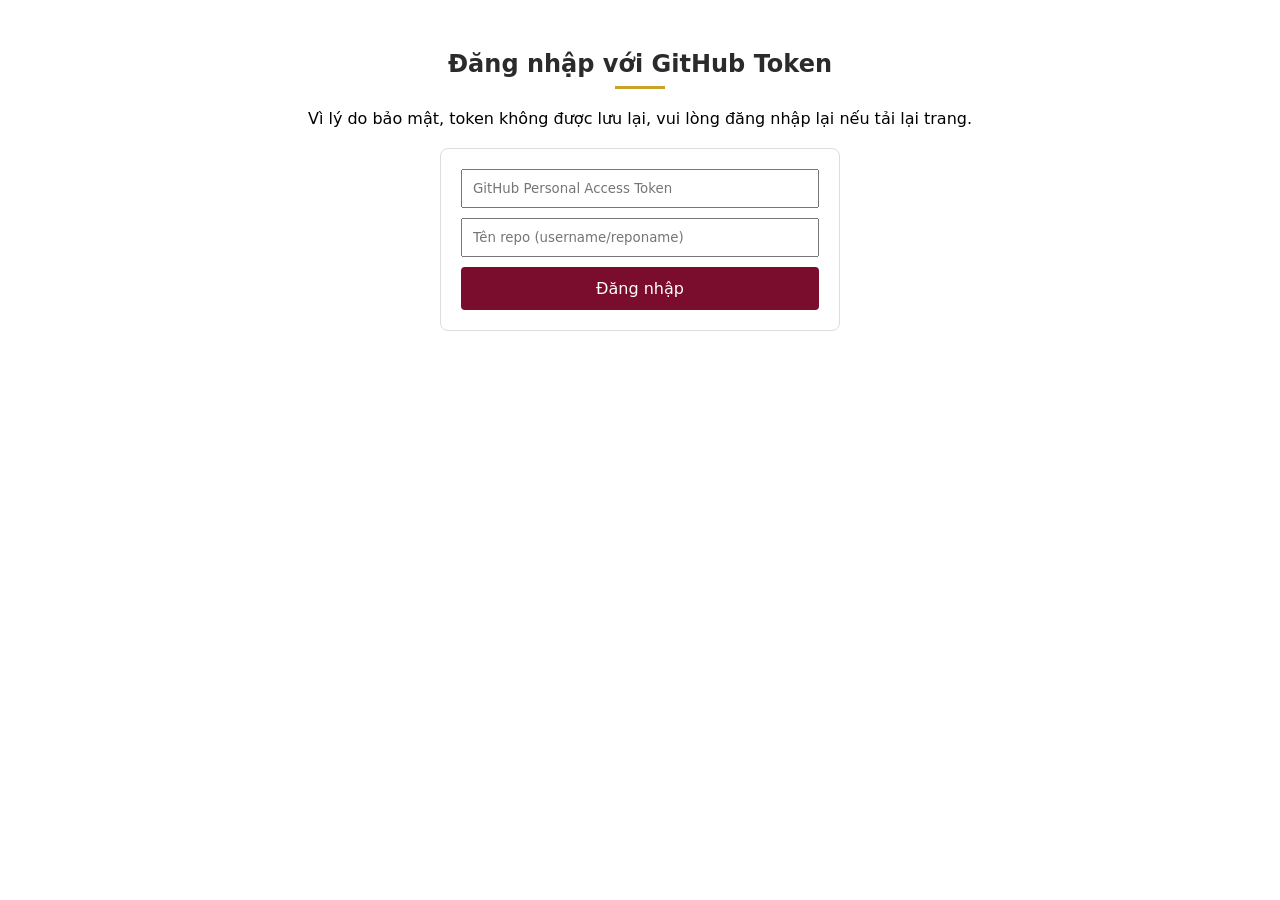
<file: admin.html>
<!DOCTYPE html>
<html lang="vi">
<head>
    <meta charset="UTF-8">
    <meta name="viewport" content="width=device-width, initial-scale=1.0">
    <title>Quản Trị Nội Dung - Viện Nghiên cứu và Đào tạo</title>
    <meta name="description" content="Trang quản trị nội dung cho Viện Nghiên cứu và Đào tạo để cập nhật tin tức, cấu trúc tổ chức và thông tin liên hệ.">
    <link rel="stylesheet" href="css/style.css">
</head>
<body>
    <div id="admin-container">
        <section id="login-form" style="display: block;">
            <h2 style="text-align:center; margin:50px 0 20px;">Đăng nhập với GitHub Token</h2>
            <p style="text-align:center; margin-bottom:20px;">Vì lý do bảo mật, token không được lưu lại, vui lòng đăng nhập lại nếu tải lại trang.</p>
            <div style="max-width:400px; margin:0 auto; padding:20px; border:1px solid #ddd; border-radius:8px;">
                <input type="text" id="github-token" placeholder="GitHub Personal Access Token" required style="width:100%; padding:10px; margin-bottom:10px;"><br>
                <input type="text" id="repo-name" placeholder="Tên repo (username/reponame)" required style="width:100%; padding:10px; margin-bottom:10px;"><br>
                <button onclick="login()" style="width:100%;">Đăng nhập</button>
            </div>
        </section>

        <section id="admin-panel" style="display: none;">
            <!-- Tabs quản trị sẽ được thêm vào đây bởi JavaScript -->
        </section>
    </div>
    <script src="js/admin.js"></script>
</body>
</html>
</file>
<file: css/style.css>
/* ---------------------------------------- */
/* BẢNG MÀU (CSS Variables)                */
/* ---------------------------------------- */

:root {
    --color-primary: #7A0C2E;      /* đỏ bordeaux chủ đạo, dùng cho header, nút chính, tiêu đề */
    --color-primary-dark: #5C0921; /* dùng khi hover/active */
    --color-accent: #C9A227;       /* vàng ánh kim, dùng làm viền nhấn, gạch chân tiêu đề, icon */
    --color-bg: #FFFFFF;
    --color-bg-soft: #F5EDEF;      /* nền các section xen kẽ */
    --color-text: #2B2B2B;
    --color-text-light: #6B6B6B;

    /* Các giá trị khác (không bắt buộc) */
    --font-size-base: 16px;
    --border-radius-small: 4px;
    --box-shadow-light: 0 4px 8px rgba(0, 0, 0, 0.1);
    --transition-fast: 0.2s ease-in-out;
    --transition-normal: 0.3s ease-in-out;
}

/* ---------------------------------------- */
/* RESET VÁI LÚC                           */
/* ---------------------------------------- */

* {
    margin: 0;
    padding: 0;
    box-sizing: border-box;
    font-family: system-ui, -apple-system, BlinkMacSystemFont, "Segoe UI", Roboto, Oxygen, Ubuntu, Cantarell, "Open Sans", "Helvetica Neue", sans-serif;
}

/* ---------------------------------------- */
/* HEADER                                 */
/* ---------------------------------------- */

#header {
    background-color: var(--color-primary);
    color: white;
    padding: 15px 20px;
    display: flex;
    justify-content: space-between;
    align-items: center;
}

.logo {
    font-size: 24px; /* Cỡ chữ lớn cho logo */
    font-weight: bold;
    margin-right: 20px;
}

.nav-menu {
    list-style-type: none;
    display: flex;
}

.nav-item {
    margin-left: 15px;
    position: relative;
}

.nav-link {
    color: white;
    text-decoration: none;
    padding: 8px 12px;
    border-radius: var(--border-radius-small);
    transition: background-color var(--transition-fast), color var(--transition-fast);
}

.nav-item:hover .nav-link,
.nav-link.active {
    background-color: var(--color-primary-dark);
    cursor: pointer;
}

/* Hiệu ứng gạch chân màu vàng khi hover/active */
.nav-item:hover::after,
.nav-link.active::after {
    content: '';
    position: absolute;
    bottom: -2px; /* Khoảng cách từ dưới link */
    left: 0;
    width: 100%;
    height: 2px;
    background-color: var(--color-accent);
}

/* Responsive cho menu hamburger */
.nav-menu-toggle {
    display: none;
    cursor: pointer;
}

.hamburger-icon,
.close-icon {
    width: 24px;
    height: 24px;
    display: flex;
    justify-content: center;
    align-items: center;
}

.hamburger-icon span,
.close-icon span {
    display: block;
    background-color: white;
    width: 100%;
    height: 3px;
    margin: 3px 0;
    transition: transform var(--transition-fast);
}

/* Hiệu ứng đóng mở menu */
.nav-menu.active {
    flex-direction: column;
    align-items: center;
    gap: 10px;
    width: 100%;
}

.nav-item.active .nav-link,
.nav-menu.active .nav-link:hover {
    background-color: transparent !important;
    color: white;
}

/* Hiệu ứng đóng menu khi nhấp ngoài */
body.overlay.active #header .nav-menu {
    display: none;
}

/* ---------------------------------------- */
/* BANNER TRANG CHỦ                         */
/* ---------------------------------------- */

.banner {
    position: relative;
    height: 400px; /* Chiều cao banner cố định, có thể điều chỉnh */
    background-size: cover;
    background-position: center;
    display: flex;
    justify-content: center;
    align-items: center;
}

.banner::before {
    content: '';
    position: absolute;
    top: 0;
    left: 0;
    width: 100%;
    height: 100%;
    background: linear-gradient(rgba(var(--color-primary-rgb), 0.8), rgba(var(--color-primary-rgb), 0.8));
}

.banner h1 {
    color: white;
    font-size: 32px; /* Tiêu đề lớn */
    text-align: center;
    z-index: 1;
}

/* Sử dụng CSS variables cho màu gradient, cần chuyển đổi hex sang RGB */
:root {
    --color-primary-rgb: 122, 12, 46;
}

/* ---------------------------------------- */
/* CARDS                                  */
/* ---------------------------------------- */

.card {
    background-color: var(--color-bg);
    border-radius: 8px; /* Bo góc nhẹ */
    box-shadow: var(--box-shadow-light); /* Đổ bóng nhẹ */
    overflow: hidden;
    transition: transform var(--transition-normal), box-shadow var(--transition-normal);
}

.card:hover {
    transform: translateY(-4px); /* Nâng lên khi hover */
    box-shadow: 0 8px 16px rgba(0, 0, 0, 0.2);
}

.card-content {
    padding: 20px;
}

.card-title {
    font-size: 20px; /* Tiêu đề trong card */
    color: var(--color-primary);
    margin-bottom: 5px;
}

.card-text {
    font-size: var(--font-size-base);
    line-height: 1.6;
    color: var(--color-text);
}

/* ---------------------------------------- */
/* BUTTONS/CTA                            */
/* ---------------------------------------- */

button,
.cta-button {
    background-color: var(--color-primary); /* Nền màu đỏ bordeaux */
    color: white; /* Chữ trắng */
    border: none;
    padding: 12px 24px; /* Khoảng cách giữa chữ và bút */
    font-size: var(--font-size-base);
    cursor: pointer;
    border-radius: var(--border-radius-small); /* Bo góc */
    transition: background-color var(--transition-normal), color var(--transition-normal);
}

button:hover,
.cta-button:hover {
    background-color: var(--color-primary-dark); /* Đổi màu khi hover */
}

/* ---------------------------------------- */
/* SECTION TITLES                         */
/* ---------------------------------------- */

section h2 {
    font-size: 24px; /* Cỡ chữ tiêu đề section */
    color: var(--color-text);
    margin-bottom: 10px;
    text-align: center; /* Căn giữa mặc định, có thể thay đổi tùy layout */
}

section h2::after {
    content: '';
    display: block;
    width: 50px; /* Độ dài gạch chân */
    height: 3px;
    background-color: var(--color-accent); /* Gạch chân màu vàng */
    margin-top: 8px; /* Khoảng cách từ tiêu đề */
    margin-left: auto;
    margin-right: auto;
}

/* ---------------------------------------- */
/* FOOTER                                 */
/* ---------------------------------------- */

#footer {
    background-color: var(--color-primary-dark);
    color: #F5EDEF; /* Chữ trắng/xám nhạt */
    padding: 30px 20px;
    display: flex;
    justify-content: space-around;
    align-items: center;
}

.footer-column {
    flex-basis: 28%; /* Tỷ lệ cột trên desktop, tương đương với 1/4 của tổng chiều rộng */
    max-width: 350px; /* Giới hạn chiều rộng tối đa cho mỗi cột */
    margin-bottom: 20px;
}

.footer-column h3 {
    font-size: 18px;
    color: white;
    margin-bottom: 15px;
}

.footer-list li {
    margin-bottom: 10px;
}

.footer-list a {
    color: inherit; /* Chữ trắng/xám nhạt */
    text-decoration: none;
    transition: color var(--transition-fast);
}

.footer-list a:hover {
    color: var(--color-accent); /* Vẫn chuyển màu vàng khi hover */
}

/* Responsive cho footer */
@media (max-width: 768px) {
    #footer {
        flex-direction: column; /* Chuyển thành 1 cột trên mobile */
    }

    .footer-column {
        flex-basis: 100%; /* Tải lên toàn bộ chiều rộng */
        margin-bottom: 30px;
    }
}

/* ---------------------------------------- */
/* RESPONSIVE                             */
/* ---------------------------------------- */

@media (max-width: 768px) {
    #header {
        flex-direction: column; /* Logo và menu thẳng dọc trên mobile */
        align-items: center;
        padding: 20px;
    }

    .logo {
        margin-bottom: 15px; /* Khoảng cách giữa logo và menu */
    }

    .nav-menu-toggle {
        display: flex;
    }

    .nav-menu {
        display: none; /* Ẩn menu khi chưa mở */
    }

    .hamburger-icon span,
    .close-icon span {
        width: 20px; /* Kích thước con dấu hamburger */
    }
}

@media (min-width: 769px) {
    .nav-item.active .nav-link,
    .nav-menu.active .nav-link:hover {
        background-color: transparent !important;
        color: white;
    }

    /* Hiệu ứng đóng menu khi nhấp ngoài */
    body.overlay.active #header .nav-menu {
        display: none;
    }
}
``` Alvarado: style.css, path: vien_ncdt_website/css/style.css
</file>
